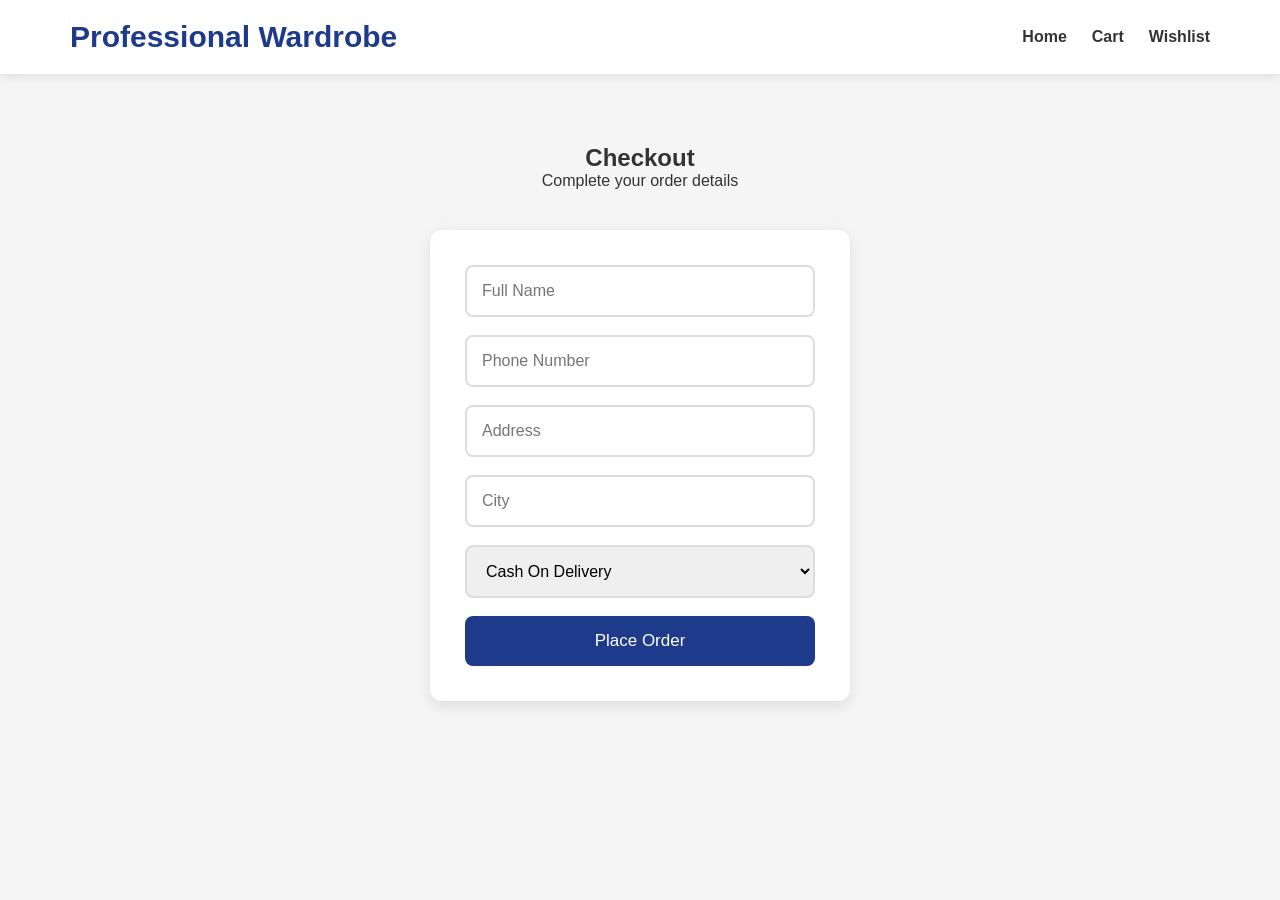
<file: checkout.html>
<!DOCTYPE html>
<html lang="en">

<head>

    <meta charset="UTF-8">

    <meta name="viewport" content="width=device-width, initial-scale=1.0">

    <title>Checkout</title>

    <link rel="stylesheet" href="style.css">

</head>

<body>

<nav>

    <h2>Professional Wardrobe</h2>

    <ul>

        <li><a href="index.html">Home</a></li>

        <li><a href="cart.html">Cart</a></li>

        <li><a href="wishlist.html">Wishlist</a></li>

    </ul>

</nav>

<section class="checkout">

    <h1>Checkout</h1>

    <p>Complete your order details</p>

    <div class="checkout-box">

        <input
                type="text"
                placeholder="Full Name"
                id="fullName">

        <input
                type="text"
                placeholder="Phone Number"
                id="phone">

        <input
                type="text"
                placeholder="Address"
                id="address">

        <input
                type="text"
                placeholder="City"
                id="city">

        <select id="payment">

            <option>Cash On Delivery</option>

            <option>UPI</option>

            <option>Credit Card</option>

            <option>Debit Card</option>

        </select>

        <button id="placeOrder">

            Place Order

        </button>

    </div>

</section>

<script src="checkout.js"></script>

</body>

</html>
</file>
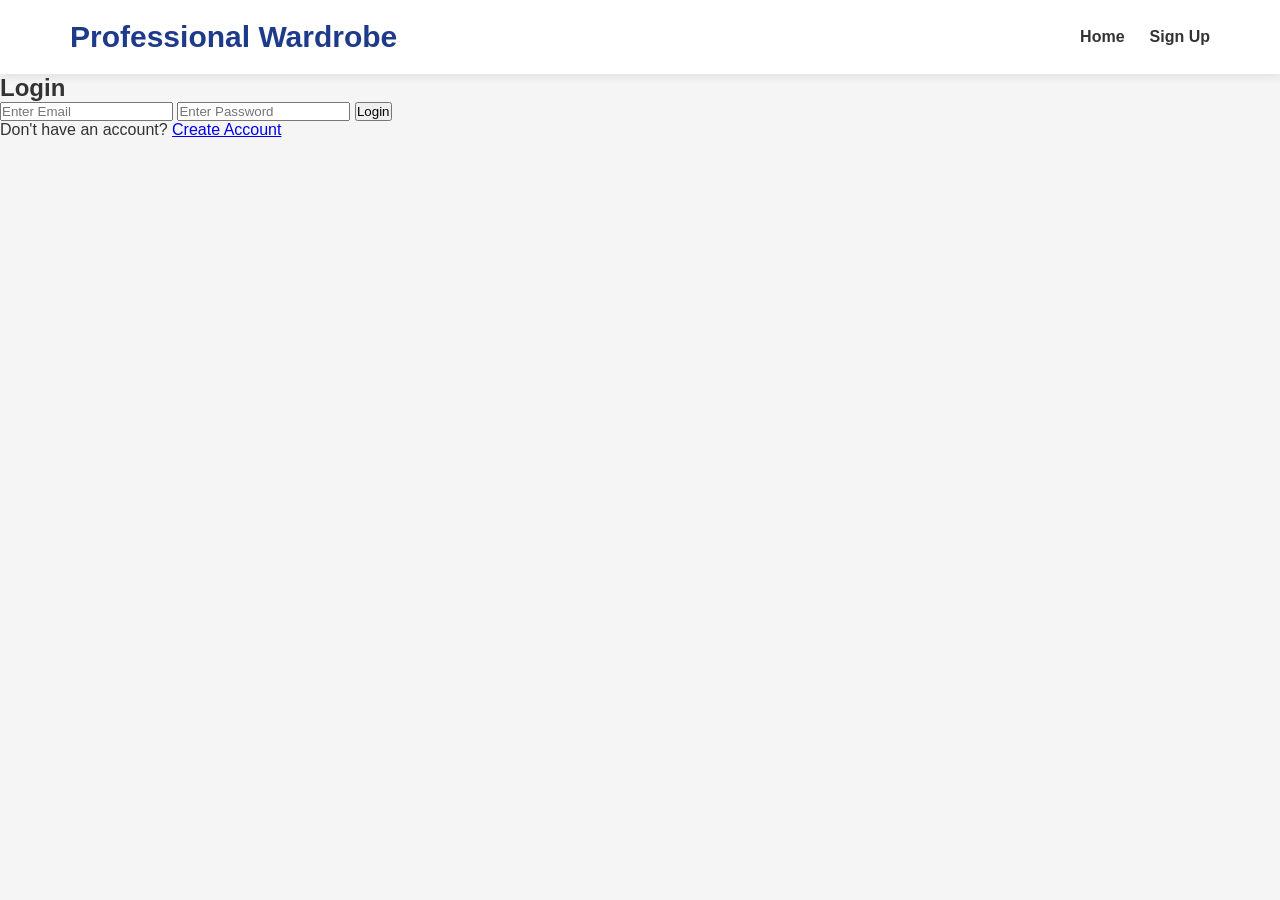
<file: login.html>
<!DOCTYPE html>
<html lang="en">

<head>

    <meta charset="UTF-8">

    <meta name="viewport" content="width=device-width, initial-scale=1.0">

    <title>Login</title>

    <link rel="stylesheet" href="style.css">

</head>

<body>

<nav>

    <h2>Professional Wardrobe</h2>

    <ul>

        <li><a href="index.html">Home</a></li>

        <li><a href="signup.html">Sign Up</a></li>

    </ul>

</nav>

<section class="login-page">

    <div class="login-box">

        <h2>Login</h2>

        <input
                type="email"
                id="loginEmail"
                placeholder="Enter Email">

        <input
                type="password"
                id="loginPassword"
                placeholder="Enter Password">

        <button id="loginBtn">

            Login

        </button>

        <p>

            Don't have an account?

            <a href="signup.html">

                Create Account

            </a>

        </p>

    </div>

</section>

<script src="login.js"></script>

</body>

</html>
</file>
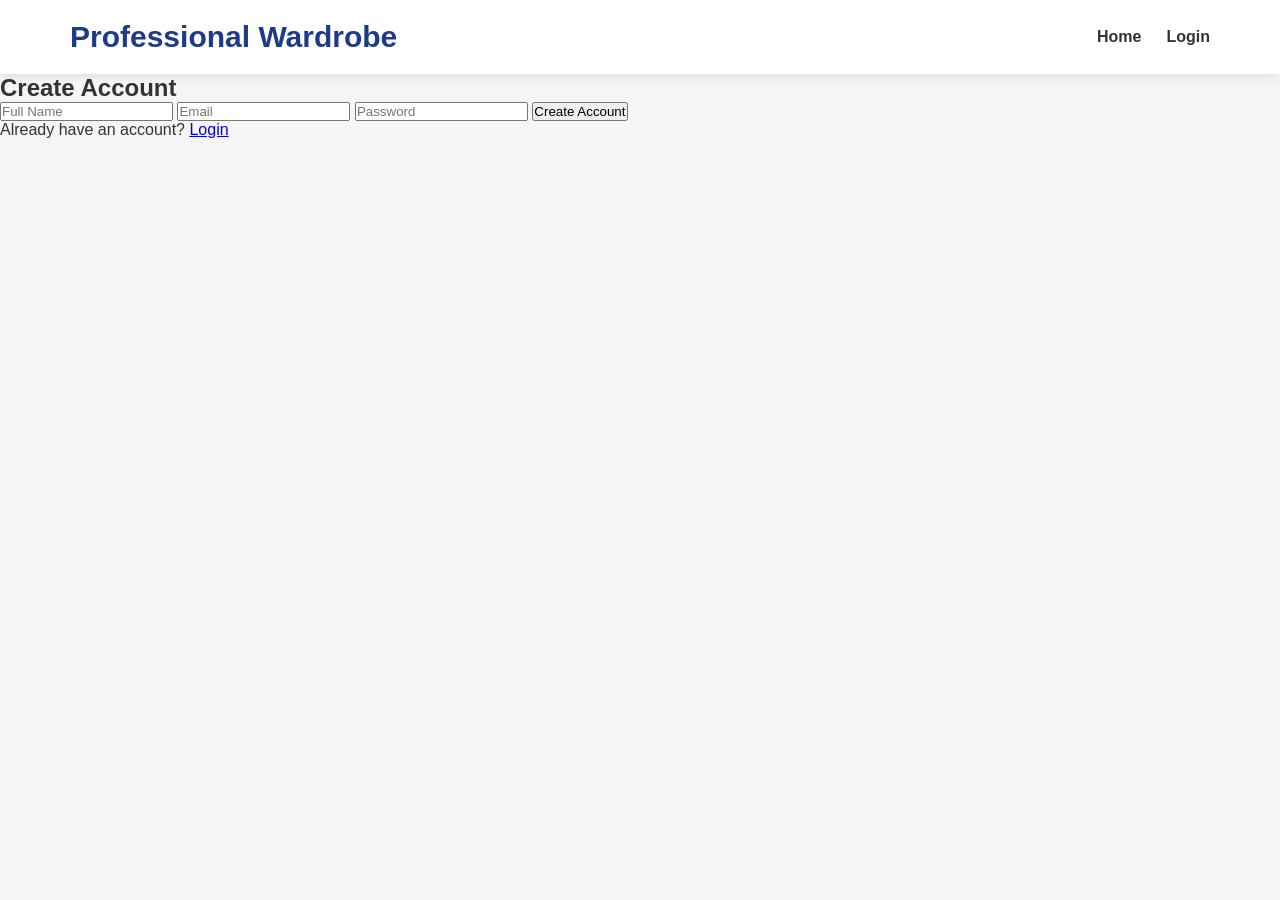
<file: signup.html>
<!DOCTYPE html>
<html lang="en">

<head>

    <meta charset="UTF-8">

    <meta name="viewport" content="width=device-width, initial-scale=1.0">

    <title>Sign Up</title>

    <link rel="stylesheet" href="style.css">

</head>

<body>

<nav>

    <h2>Professional Wardrobe</h2>

    <ul>

        <li><a href="index.html">Home</a></li>

        <li><a href="login.html">Login</a></li>

    </ul>

</nav>

<section class="login-page">

    <div class="login-box">

        <h2>Create Account</h2>

        <input
                type="text"
                id="name"
                placeholder="Full Name">

        <input
                type="email"
                id="email"
                placeholder="Email">

        <input
                type="password"
                id="password"
                placeholder="Password">

        <button id="signupBtn">

            Create Account

        </button>

        <p>

            Already have an account?

            <a href="login.html">

                Login

            </a>

        </p>

    </div>

</section>

<script src="signup.js"></script>

</body>

</html>
</file>
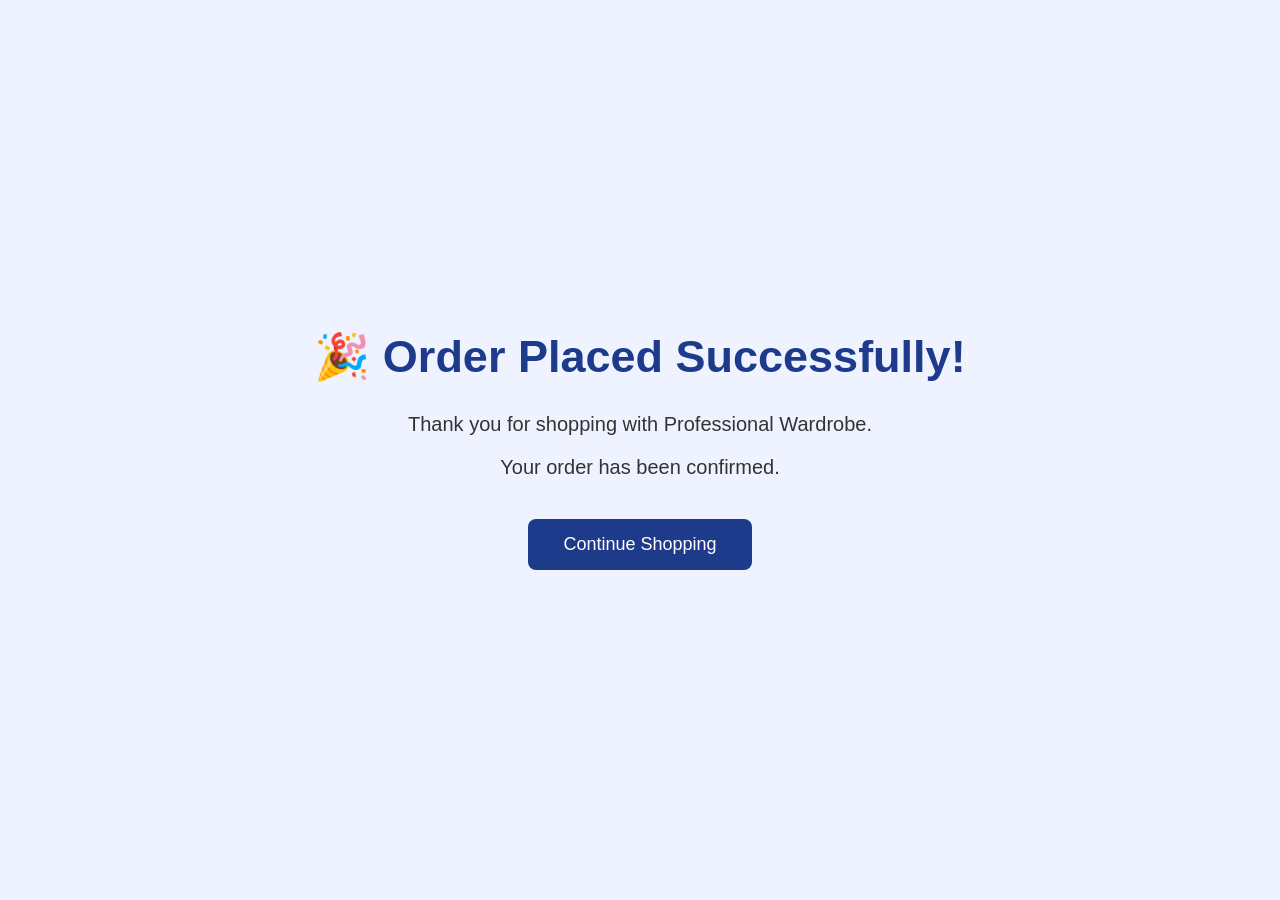
<file: success.html>
<!DOCTYPE html>
<html lang="en">

<head>

    <meta charset="UTF-8">

    <meta name="viewport"
          content="width=device-width, initial-scale=1.0">

    <title>Order Success</title>

    <link rel="stylesheet" href="style.css">

</head>

<body>

<section class="success">

    <h1>🎉 Order Placed Successfully!</h1>

    <p>

        Thank you for shopping with
        Professional Wardrobe.

    </p>

    <p>

        Your order has been confirmed.

    </p>

    <a href="index.html">

        <button>

            Continue Shopping

        </button>

    </a>

</section>

</body>

</html>
</file>
<file: style.css>
/* =========================
   RESET
========================= */

*{
    margin:0;
    padding:0;
    box-sizing:border-box;
}

html{
    scroll-behavior:smooth;
}

body{

    font-family:Arial, Helvetica, sans-serif;

    background:#f5f5f5;

    color:#333;

}

/* =========================
   NAVBAR
========================= */

nav{

    display:flex;

    justify-content:space-between;

    align-items:center;

    padding:20px 70px;

    background:white;

    box-shadow:0 2px 10px rgba(0,0,0,.1);

    position:sticky;

    top:0;

    z-index:1000;

}

nav h2{

    color:#1E3A8A;

    font-size:30px;

}

nav ul{

    display:flex;

    list-style:none;

    align-items:center;

}

nav li{

    margin-left:25px;

}

nav ul li a{

    text-decoration:none;

    color:#333;

    font-weight:bold;

    transition:.3s;

}

nav ul li a:hover{

    color:#1E3A8A;

}

/* Wishlist & Cart */

#wishlistCount,
#cartCount{

    font-weight:bold;

    color:#1E3A8A;

}

/* =========================
   HERO
========================= */

.hero{

    display:flex;

    justify-content:space-between;

    align-items:center;

    padding:80px;

}

.left{

    width:50%;

}

.left h1{

    font-size:60px;

    color:#1E3A8A;

    margin-bottom:20px;

    line-height:1.2;

}

.left p{

    font-size:20px;

    color:#555;

    line-height:1.7;

    margin-bottom:30px;

}

.shop-btn{

    background:#1E3A8A;

    color:white;

    border:none;

    padding:15px 35px;

    border-radius:8px;

    cursor:pointer;

    font-size:18px;

}

.shop-btn:hover{

    background:#163172;

}

.explore-btn{

    margin-left:15px;

    background:white;

    color:#1E3A8A;

    border:2px solid #1E3A8A;

    padding:15px 35px;

    border-radius:8px;

    cursor:pointer;

    font-size:18px;

}

.explore-btn:hover{

    background:#1E3A8A;

    color:white;

}

.right{

    width:45%;

    text-align:center;

}

.right img{

    width:100%;

    max-width:500px;

}
/* =========================
   OUTFIT BUILDER
========================= */

.builder{

    padding:70px;

    text-align:center;

}

.builder h2{

    color:#1E3A8A;

    margin-bottom:10px;

    font-size:36px;

}

.builder p{

    color:#666;

    margin-bottom:30px;

}

.builder-box{

    display:flex;

    justify-content:center;

    gap:20px;

    flex-wrap:wrap;

}

.builder-box select{

    padding:15px;

    width:220px;

    border:2px solid #ddd;

    border-radius:8px;

    font-size:16px;

}

.builder-box button{

    padding:15px 30px;

    background:#1E3A8A;

    color:white;

    border:none;

    border-radius:8px;

    cursor:pointer;

    font-size:16px;

}

.builder-box button:hover{

    background:#163172;

}

#result{

    margin-top:30px;

    font-size:22px;

    font-weight:bold;

    color:#1E3A8A;

}

/* =========================
   BUDGET
========================= */

.budget{

    padding:70px;

    text-align:center;

}

.budget h2{

    font-size:36px;

    color:#1E3A8A;

    margin-bottom:40px;

}

.budget-container{

    display:flex;

    justify-content:center;

    gap:30px;

    flex-wrap:wrap;

}

.budget-card{

    width:220px;

    background:white;

    padding:30px;

    border-radius:12px;

    box-shadow:0 5px 15px rgba(0,0,0,.1);

    transition:.3s;

}

.budget-card:hover{

    transform:translateY(-8px);

}

.budget-card h3{

    color:#1E3A8A;

    font-size:32px;

    margin-bottom:10px;

}

/* =========================
   SEARCH
========================= */

.search{

    padding:60px;

    text-align:center;

}

.search h2{

    color:#1E3A8A;

    margin-bottom:20px;

}

#searchInput{

    width:60%;

    max-width:600px;

    padding:15px;

    border:2px solid #ddd;

    border-radius:8px;

    font-size:18px;

}

/* =========================
   PRODUCTS
========================= */

.products{

    padding:70px;

}

.products h2{

    text-align:center;

    color:#1E3A8A;

    margin-bottom:40px;

    font-size:36px;

}

.products-container{

    display:flex;

    justify-content:center;

    gap:30px;

    flex-wrap:wrap;

}

.product-card{

    width:260px;

    background:white;

    border-radius:12px;

    padding:20px;

    text-align:center;

    box-shadow:0 5px 15px rgba(0,0,0,.1);

    transition:.3s;

}

.product-card:hover{

    transform:translateY(-10px);

}

.product-card img{

    width:100%;

    height:220px;

    object-fit:cover;

    border-radius:10px;

}

.product-card h3{

    margin:15px 0 10px;

}

.product-card p{

    color:#1E3A8A;

    font-size:20px;

    font-weight:bold;

}

.product-card button{

    width:100%;

    margin-top:10px;

    padding:12px;

    border:none;

    border-radius:8px;

    cursor:pointer;

    font-size:16px;

}

.wishlistBtn{

    background:#ff4d6d;

    color:white;

}

.cartBtn{

    background:#1E3A8A;

    color:white;

}

.wishlistBtn:hover{

    background:#e63956;

}

.cartBtn:hover{

    background:#163172;

}
/* =========================
   TRENDING
========================= */

.trending{

    padding:70px;

    text-align:center;

}

.trending h2{

    color:#1E3A8A;

    font-size:36px;

    margin-bottom:40px;

}

.trending-container{

    display:flex;

    justify-content:center;

    gap:30px;

    flex-wrap:wrap;

}

.outfit-card{

    width:280px;

    background:white;

    border-radius:12px;

    box-shadow:0 5px 15px rgba(0,0,0,.1);

    padding:20px;

    transition:.3s;

}

.outfit-card:hover{

    transform:translateY(-10px);

}

.outfit-card img{

    width:100%;

    border-radius:10px;

}

.outfit-card h3{

    margin-top:15px;

}

.outfit-card p{

    color:#1E3A8A;

    font-size:20px;

    font-weight:bold;

    margin:10px 0;

}

.outfit-card button{

    background:#1E3A8A;

    color:white;

    border:none;

    padding:12px 25px;

    border-radius:8px;

    cursor:pointer;

}

/* =========================
   WHY CHOOSE US
========================= */

.why{

    padding:70px;

    text-align:center;

}

.why h2{

    color:#1E3A8A;

    margin-bottom:40px;

}

.why-container{

    display:flex;

    justify-content:center;

    gap:30px;

    flex-wrap:wrap;

}

.why-card{

    width:280px;

    background:white;

    padding:25px;

    border-radius:12px;

    box-shadow:0 5px 15px rgba(0,0,0,.1);

    transition:.3s;

}

.why-card:hover{

    transform:scale(1.05);

}

/* =========================
   TESTIMONIALS
========================= */

.testimonials{

    padding:70px;

    background:#eef3ff;

    text-align:center;

}

.testimonial-container{

    display:flex;

    justify-content:center;

    gap:30px;

    flex-wrap:wrap;

}

.testimonial-card{

    width:300px;

    background:white;

    padding:25px;

    border-radius:12px;

    box-shadow:0 5px 15px rgba(0,0,0,.1);

}

/* =========================
   NEWSLETTER
========================= */

.newsletter{

    padding:70px;

    text-align:center;

}

.newsletter h2{

    color:#1E3A8A;

    margin-bottom:15px;

}

.newsletter input{

    width:350px;

    max-width:90%;

    padding:15px;

    border:2px solid #ddd;

    border-radius:8px;

    margin:20px 10px;

}

.newsletter button{

    padding:15px 30px;

    background:#1E3A8A;

    color:white;

    border:none;

    border-radius:8px;

    cursor:pointer;

}

/* =========================
   FOOTER
========================= */

footer{

    background:#1E3A8A;

    color:white;

    text-align:center;

    padding:40px;

}

footer h3{

    margin-bottom:15px;

}

/* =========================
   RESPONSIVE
========================= */

@media(max-width:768px){

    nav{

        flex-direction:column;

        padding:20px;

    }

    nav ul{

        flex-direction:column;

        margin-top:20px;

    }

    nav li{

        margin:10px 0;

    }

    .hero{

        flex-direction:column;

        text-align:center;

        padding:40px 20px;

    }

    .left,
    .right{

        width:100%;

    }

    .left h1{

        font-size:40px;

    }

    .builder-box{

        flex-direction:column;

        align-items:center;

    }

    .builder-box select,
    .builder-box button{

        width:90%;

    }

    #searchInput{

        width:90%;

    }

}
/* =========================
   SHOPPING CART
========================= */

.cart{

    padding:70px;

    background:#f5f5f5;

}

.cart h1{

    text-align:center;

    color:#1E3A8A;

    margin-bottom:10px;

}

.cart p{

    text-align:center;

    color:#666;

}

.cart-container{

    width:85%;

    margin:40px auto;

}

.cart-item{

    display:flex;

    justify-content:space-between;

    align-items:center;

    background:white;

    padding:20px;

    margin-bottom:20px;

    border-radius:12px;

    box-shadow:0 5px 15px rgba(0,0,0,.1);

}

.cart-item img{

    width:120px;

    border-radius:10px;

}

.cart-details{

    flex:1;

    margin-left:25px;

}

.cart-details h3{

    margin-bottom:10px;

    color:#1E3A8A;

}

.quantity{

    display:flex;

    align-items:center;

    gap:12px;

}

.quantity button{

    width:35px;

    height:35px;

    border:none;

    border-radius:6px;

    background:#1E3A8A;

    color:white;

    cursor:pointer;

    font-size:18px;

}

.remove-btn{

    background:#ff4d6d;

    color:white;

    border:none;

    padding:12px 18px;

    border-radius:8px;

    cursor:pointer;

}

.remove-btn:hover{

    background:#d62839;

}

.cart-summary{

    width:350px;

    margin:50px auto;

    background:white;

    padding:30px;

    border-radius:12px;

    box-shadow:0 5px 15px rgba(0,0,0,.1);

    text-align:center;

}

.cart-summary h2{

    color:#1E3A8A;

    margin-bottom:20px;

}

.cart-summary p{

    margin:15px 0;

    font-size:18px;

}

.checkout-btn{

    width:100%;

    padding:15px;

    border:none;

    border-radius:8px;

    background:#1E3A8A;

    color:white;

    font-size:18px;

    cursor:pointer;

}

.checkout-btn:hover{

    background:#163172;

}

/* Mobile */

@media(max-width:768px){

    .cart-item{

        flex-direction:column;

        text-align:center;

    }

    .cart-details{

        margin:20px 0;

    }

    .cart-summary{

        width:90%;

    }

}
/* =========================
   WISHLIST
========================= */

.wishlist{

    padding:70px;

    background:#f5f5f5;

}

.wishlist h1{

    text-align:center;

    color:#1E3A8A;

    margin-bottom:10px;

}

.wishlist p{

    text-align:center;

    color:#666;

}

.wishlist-container{

    width:85%;

    margin:40px auto;

}

.wishlist-item{

    display:flex;

    justify-content:space-between;

    align-items:center;

    background:white;

    padding:20px;

    margin-bottom:20px;

    border-radius:12px;

    box-shadow:0 5px 15px rgba(0,0,0,.1);

}

.wishlist-item img{

    width:120px;

    border-radius:10px;

}

.wishlist-details{

    flex:1;

    margin-left:25px;

}

.move-cart{

    background:#1E3A8A;

    color:white;

    border:none;

    padding:12px 18px;

    border-radius:8px;

    cursor:pointer;

}

.delete-item{

    background:#ff4d6d;

    color:white;

    border:none;

    padding:12px 18px;

    border-radius:8px;

    cursor:pointer;

}

.empty-message{

    text-align:center;

    margin-top:50px;

}
/* =========================
   WELCOME USER
========================= */

#welcomeUser{

    color:#1E3A8A;

    font-weight:bold;

    font-size:18px;

    margin-left:20px;

}
/* =========================
   PRODUCT DETAILS
========================= */

.product-details{

    display:flex;

    justify-content:center;

    align-items:flex-start;

    gap:60px;

    padding:70px;

    background:#f5f5f5;

    flex-wrap:wrap;

}

.product-image{

    flex:1;

    text-align:center;

}

.product-image img{

    width:350px;

    max-width:100%;

    border-radius:15px;

    box-shadow:0 5px 15px rgba(0,0,0,.2);

}

.product-info{

    flex:1;

    min-width:350px;

}

.product-info h1{

    color:#1E3A8A;

    font-size:40px;

    margin-bottom:15px;

}

.product-info h2{

    color:#e63946;

    margin-bottom:20px;

}

.product-info p{

    margin-bottom:15px;

    line-height:1.7;

}

.sizes,
.colors{

    display:flex;

    gap:15px;

    margin:15px 0 30px;

}

.sizes button,
.colors button{

    padding:12px 20px;

    border:2px solid #1E3A8A;

    background:white;

    border-radius:8px;

    cursor:pointer;

    transition:.3s;

}

.sizes button:hover,
.colors button:hover{

    background:#1E3A8A;

    color:white;

}

.delivery{

    width:80%;

    margin:50px auto;

    background:white;

    padding:30px;

    border-radius:12px;

    box-shadow:0 5px 15px rgba(0,0,0,.1);

}

.delivery h3{

    color:#1E3A8A;

    margin-bottom:20px;

}

.delivery ul{

    padding-left:20px;

}

.delivery li{

    margin-bottom:10px;

}

.reviews{

    padding:70px;

    background:#eef3ff;

    text-align:center;

}

.review-card{

    width:320px;

    margin:20px auto;

    background:white;

    padding:20px;

    border-radius:12px;

    box-shadow:0 5px 15px rgba(0,0,0,.1);

}

.related{

    padding:70px;

}

.related h2{

    text-align:center;

    color:#1E3A8A;

    margin-bottom:40px;

}
/* =========================
   CHECKOUT
========================= */

.checkout{

    padding:70px;

    background:#f5f5f5;

    text-align:center;

}

.checkout-box{

    width:420px;

    max-width:90%;

    margin:40px auto;

    background:white;

    padding:35px;

    border-radius:12px;

    box-shadow:0 5px 15px rgba(0,0,0,.1);

}

.checkout-box input,
.checkout-box select{

    width:100%;

    padding:15px;

    margin-bottom:18px;

    border:2px solid #ddd;

    border-radius:8px;

    font-size:16px;

}

.checkout-box button{

    width:100%;

    padding:15px;

    border:none;

    background:#1E3A8A;

    color:white;

    border-radius:8px;

    font-size:17px;

    cursor:pointer;

}

.checkout-box button:hover{

    background:#163172;

}
/* =========================
   SUCCESS PAGE
========================= */

.success{

    height:100vh;

    display:flex;

    flex-direction:column;

    justify-content:center;

    align-items:center;

    background:#eef3ff;

    text-align:center;

}

.success h1{

    color:#1E3A8A;

    font-size:45px;

    margin-bottom:20px;

}

.success p{

    font-size:20px;

    margin:10px;

}

.success button{

    margin-top:30px;

    padding:15px 35px;

    border:none;

    background:#1E3A8A;

    color:white;

    border-radius:8px;

    cursor:pointer;

    font-size:18px;

}
</file>
